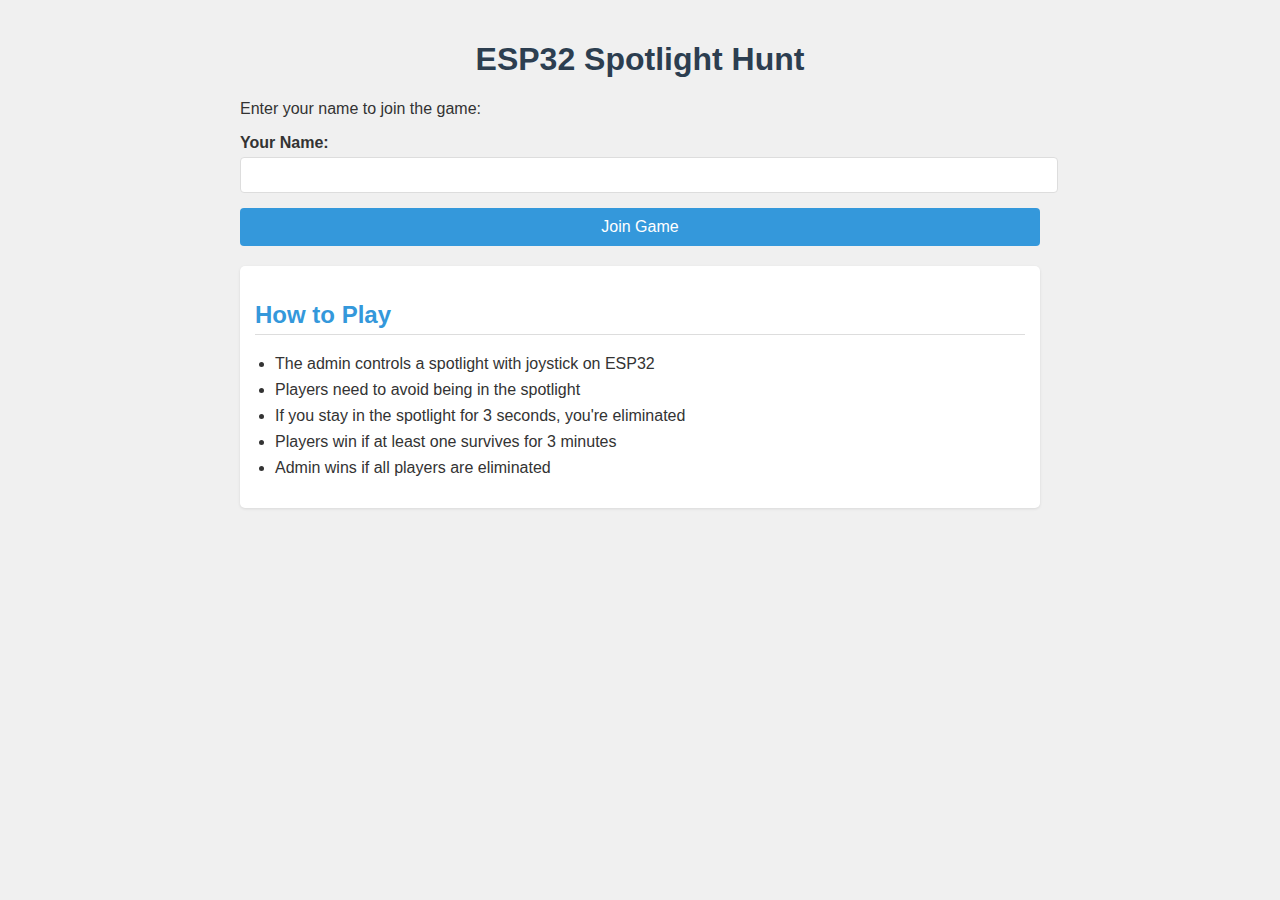
<file: data/index.html>
<!DOCTYPE html>
<html lang="en">
  <head>
    <meta charset="UTF-8" />
    <meta name="viewport" content="width=device-width, initial-scale=1.0" />
    <title>ESP32 Multiplayer Game</title>
    <link rel="stylesheet" href="style.css" />
  </head>
  <body>
    <div class="container">
      <h1>ESP32 Spotlight Hunt</h1>
      <p>Enter your name to join the game:</p>
      <form action="/login" method="POST">
        <div class="form-group">
          <label for="playerName">Your Name:</label>
          <input
            type="text"
            id="playerName"
            name="playerName"
            required
            minlength="2"
            maxlength="15"
          />
        </div>
        <button type="submit" class="btn">Join Game</button>
      </form>
      <div class="info">
        <h2>How to Play</h2>
        <ul>
          <li>The admin controls a spotlight with joystick on ESP32</li>
          <li>Players need to avoid being in the spotlight</li>
          <li>If you stay in the spotlight for 3 seconds, you're eliminated</li>
          <li>Players win if at least one survives for 3 minutes</li>
          <li>Admin wins if all players are eliminated</li>
        </ul>
      </div>
    </div>
  </body>
</html>
</file>
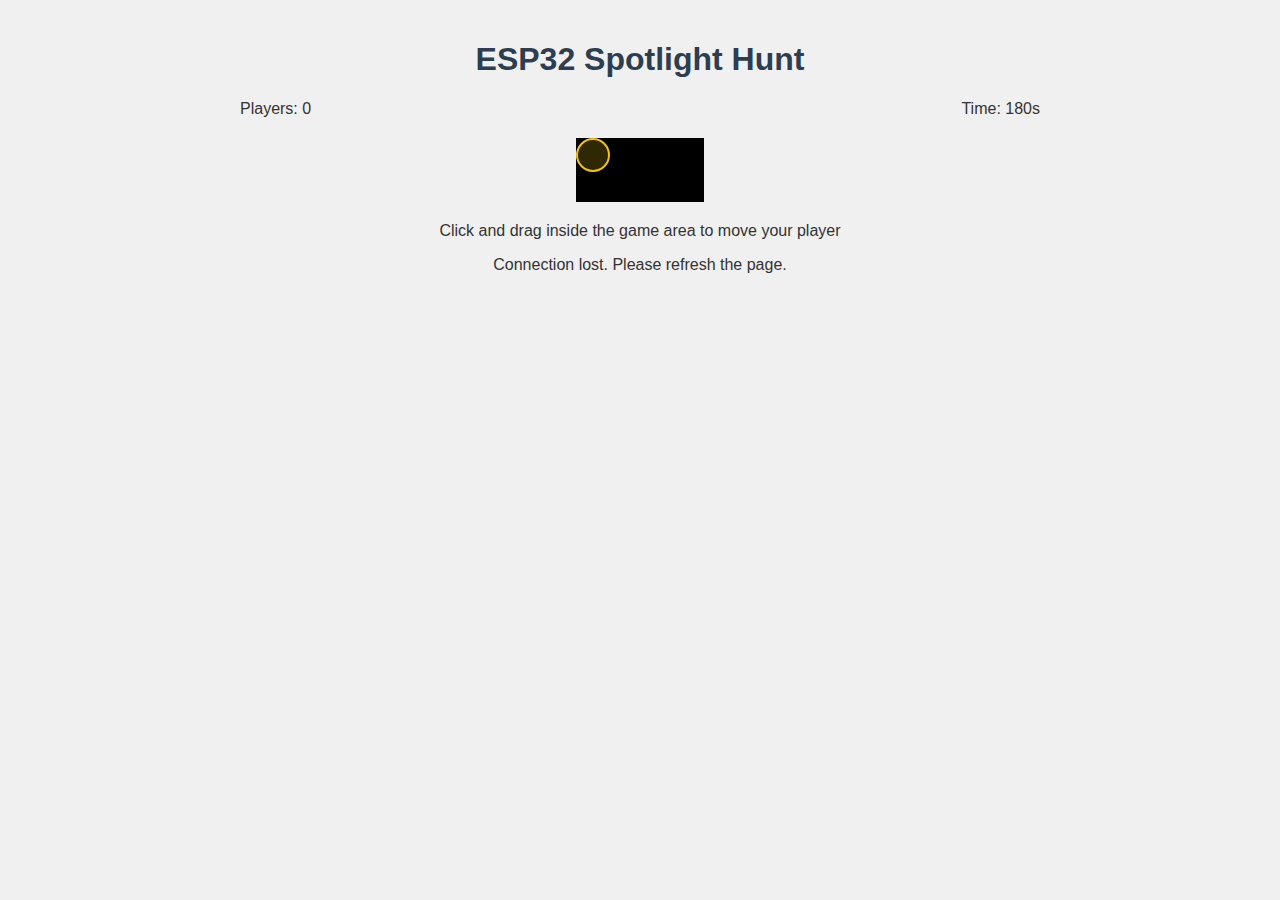
<file: data/game.html>
<!DOCTYPE html>
<html lang="en">
  <head>
    <meta charset="UTF-8" />
    <meta name="viewport" content="width=device-width, initial-scale=1.0" />
    <title>ESP32 Spotlight Hunt - Game</title>
    <link rel="stylesheet" href="style.css" />
  </head>
  <body>
    <div class="container">
      <h1>ESP32 Spotlight Hunt</h1>

      <div class="game-info">
        <div>Players: <span id="playerCount">0</span></div>
        <div>Time: <span id="timeRemaining">180</span>s</div>
      </div>

      <div class="game-container" id="gameContainer">
        <!-- Game elements will be added here by JavaScript -->
        <div class="spotlight" id="spotlight"></div>
        <div class="game-message" id="gameMessage"></div>
      </div>

      <div class="player-list" id="playerList">
        <!-- Player list will be populated by JavaScript -->
      </div>

      <div class="controls">
        <p>Click and drag inside the game area to move your player</p>
        <p id="statusMessage">Waiting for the game to start...</p>
        <button id="startGameBtn" class="btn" style="display: none">
          Start Game
        </button>
      </div>
    </div>

    <script src="script.js"></script>
  </body>
</html>
</file>
<file: data/style.css>
body {
  font-family: Arial, sans-serif;
  margin: 0;
  padding: 0;
  background-color: #f0f0f0;
  color: #333;
}

.container {
  max-width: 800px;
  margin: 0 auto;
  padding: 20px;
}

h1 {
  text-align: center;
  color: #2c3e50;
}

h2 {
  color: #3498db;
  border-bottom: 1px solid #ddd;
  padding-bottom: 5px;
}

.form-group {
  margin-bottom: 15px;
}

label {
  display: block;
  margin-bottom: 5px;
  font-weight: bold;
}

input[type="text"] {
  width: 100%;
  padding: 8px;
  border: 1px solid #ddd;
  border-radius: 4px;
  font-size: 16px;
}

.btn {
  background-color: #3498db;
  color: white;
  border: none;
  padding: 10px 15px;
  border-radius: 4px;
  cursor: pointer;
  font-size: 16px;
  display: block;
  width: 100%;
}

.btn:hover {
  background-color: #2980b9;
}

.info {
  margin-top: 20px;
  background-color: #fff;
  padding: 15px;
  border-radius: 5px;
  box-shadow: 0 1px 3px rgba(0, 0, 0, 0.1);
}

.info ul {
  padding-left: 20px;
}

.info li {
  margin-bottom: 8px;
}

/* Game Page Styles */
#gameCanvas {
  display: block;
  margin: 0 auto;
  background-color: #000;
  border: 1px solid #333;
}

.game-info {
  display: flex;
  justify-content: space-between;
  margin-bottom: 10px;
}

.controls {
  margin-top: 15px;
  text-align: center;
}

.player {
  position: absolute;
  width: 10px;
  height: 10px;
  background-color: #3498db;
  border-radius: 50%;
}

.spotlight {
  position: absolute;
  width: 30px;
  height: 30px;
  border-radius: 50%;
  border: 2px solid #f1c40f;
  pointer-events: none;
  background: rgba(241, 196, 15, 0.2);
}

.player.spotted {
  background-color: #e74c3c;
}

.player.eliminated {
  background-color: #7f8c8d;
  opacity: 0.5;
}

.game-container {
  position: relative;
  width: 128px;
  height: 64px;
  margin: 20px auto;
  background-color: #000;
  overflow: hidden;
}

.game-message {
  background-color: rgba(0, 0, 0, 0.7);
  color: white;
  position: absolute;
  top: 50%;
  left: 50%;
  transform: translate(-50%, -50%);
  padding: 15px;
  border-radius: 5px;
  text-align: center;
  display: none;
}

.game-message.show {
  display: block;
}

.player-list {
  margin-top: 10px;
}

.player-status {
  padding: 5px 10px;
  border-radius: 3px;
  margin-bottom: 5px;
  display: inline-block;
  margin-right: 5px;
}

.player-status.active {
  background-color: #2ecc71;
  color: white;
}

.player-status.eliminated {
  background-color: #e74c3c;
  color: white;
}
</file>
